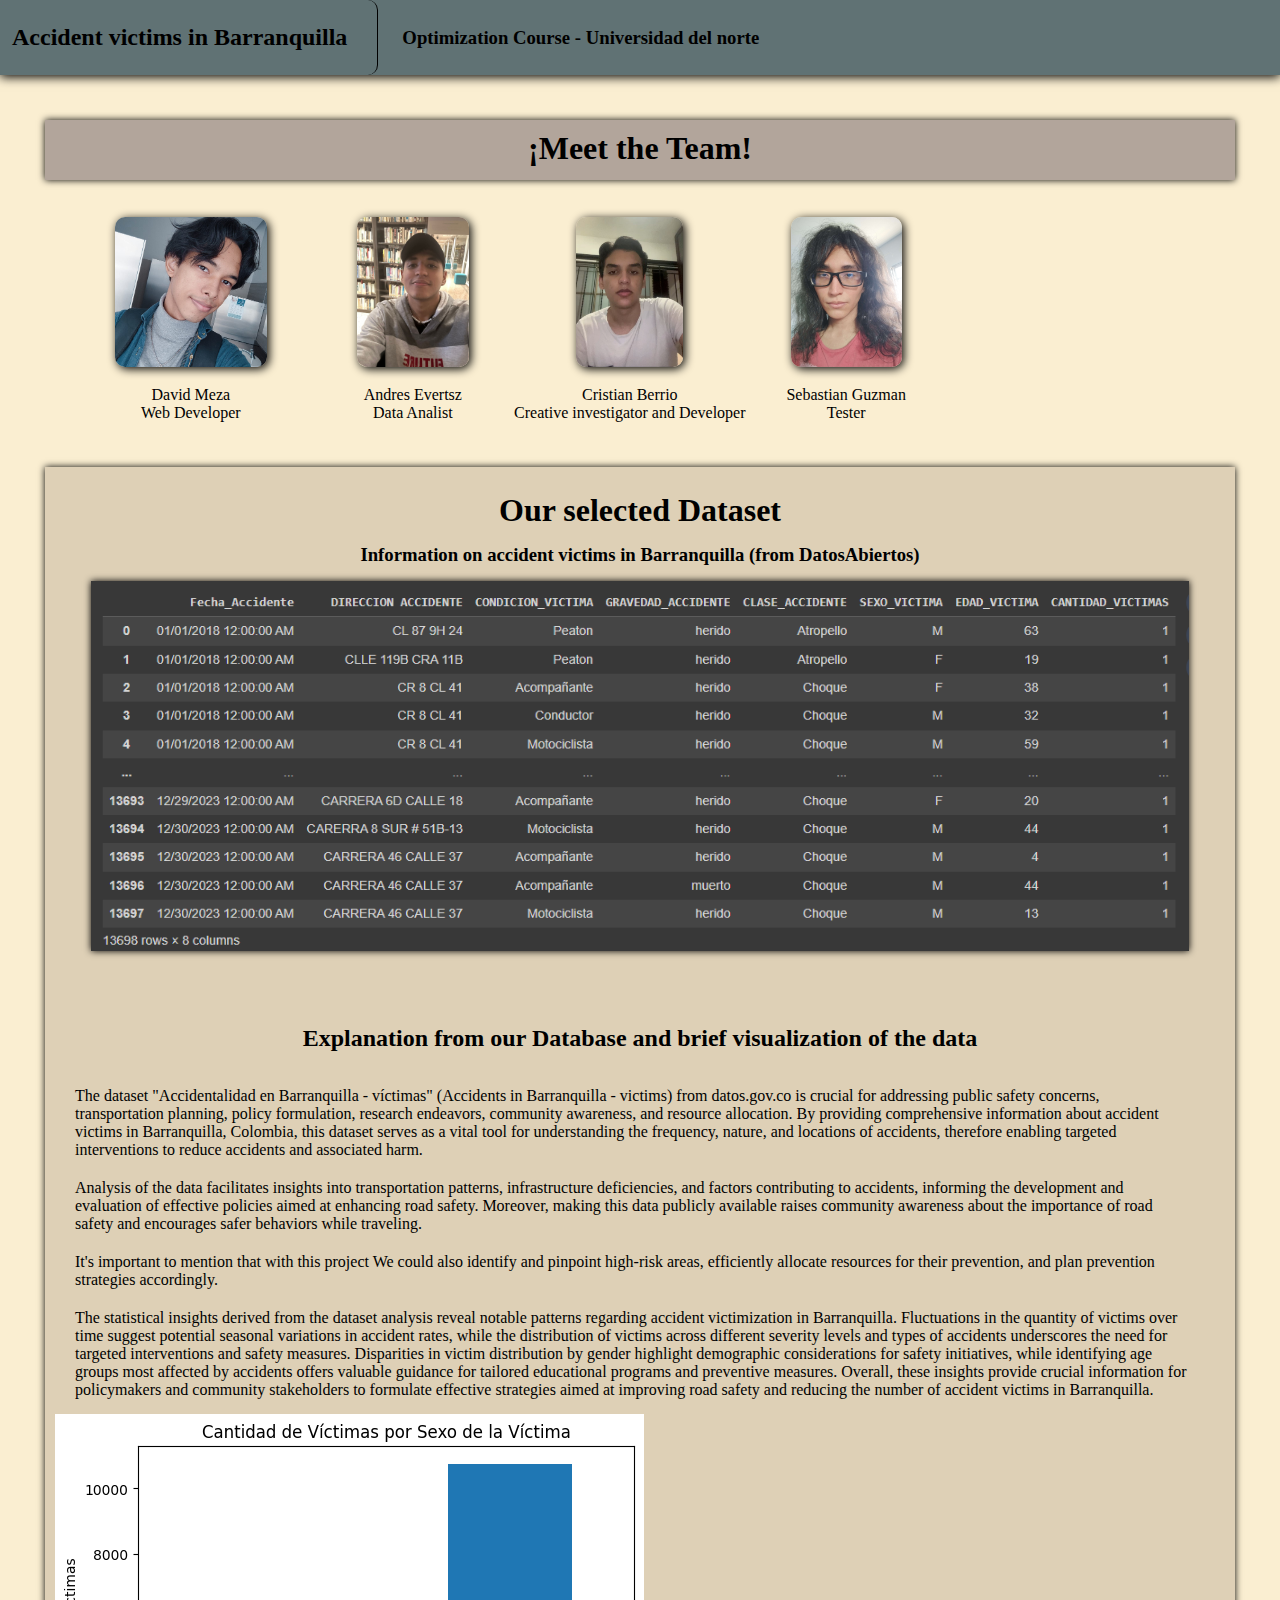
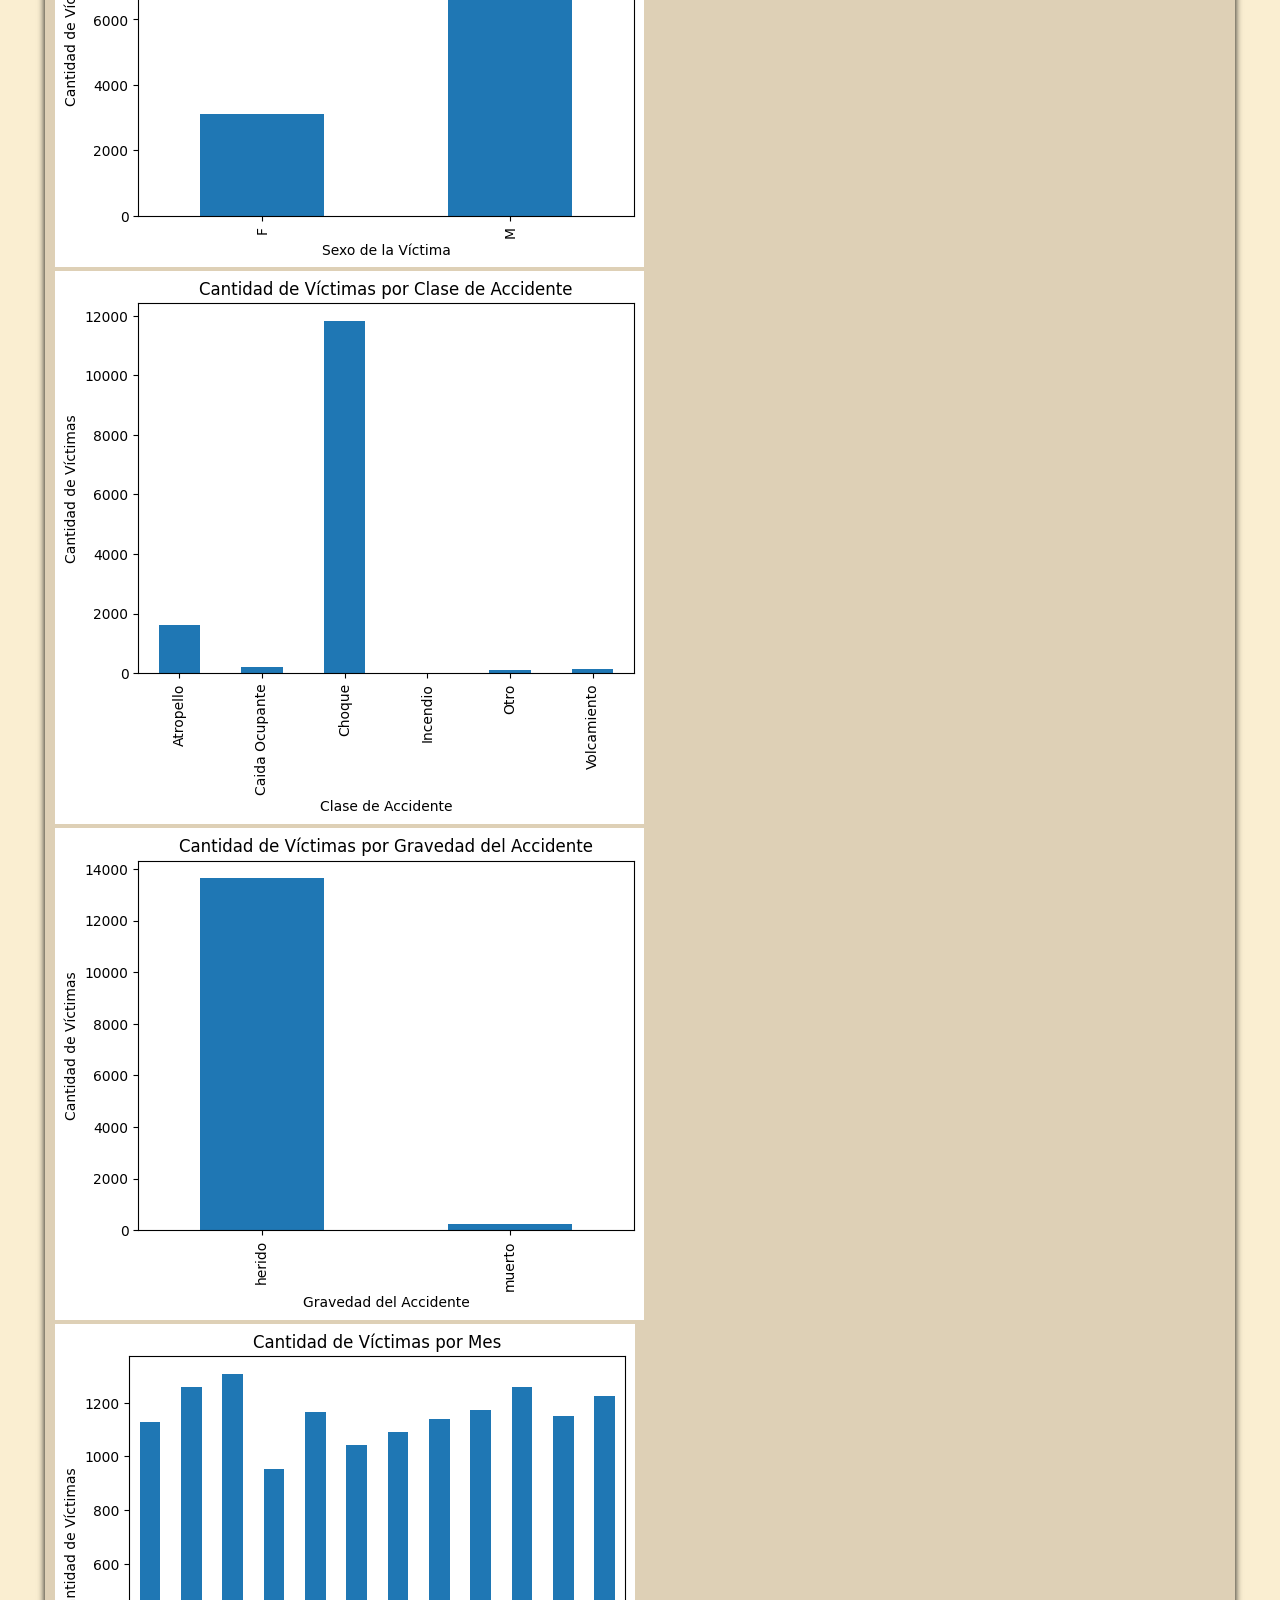
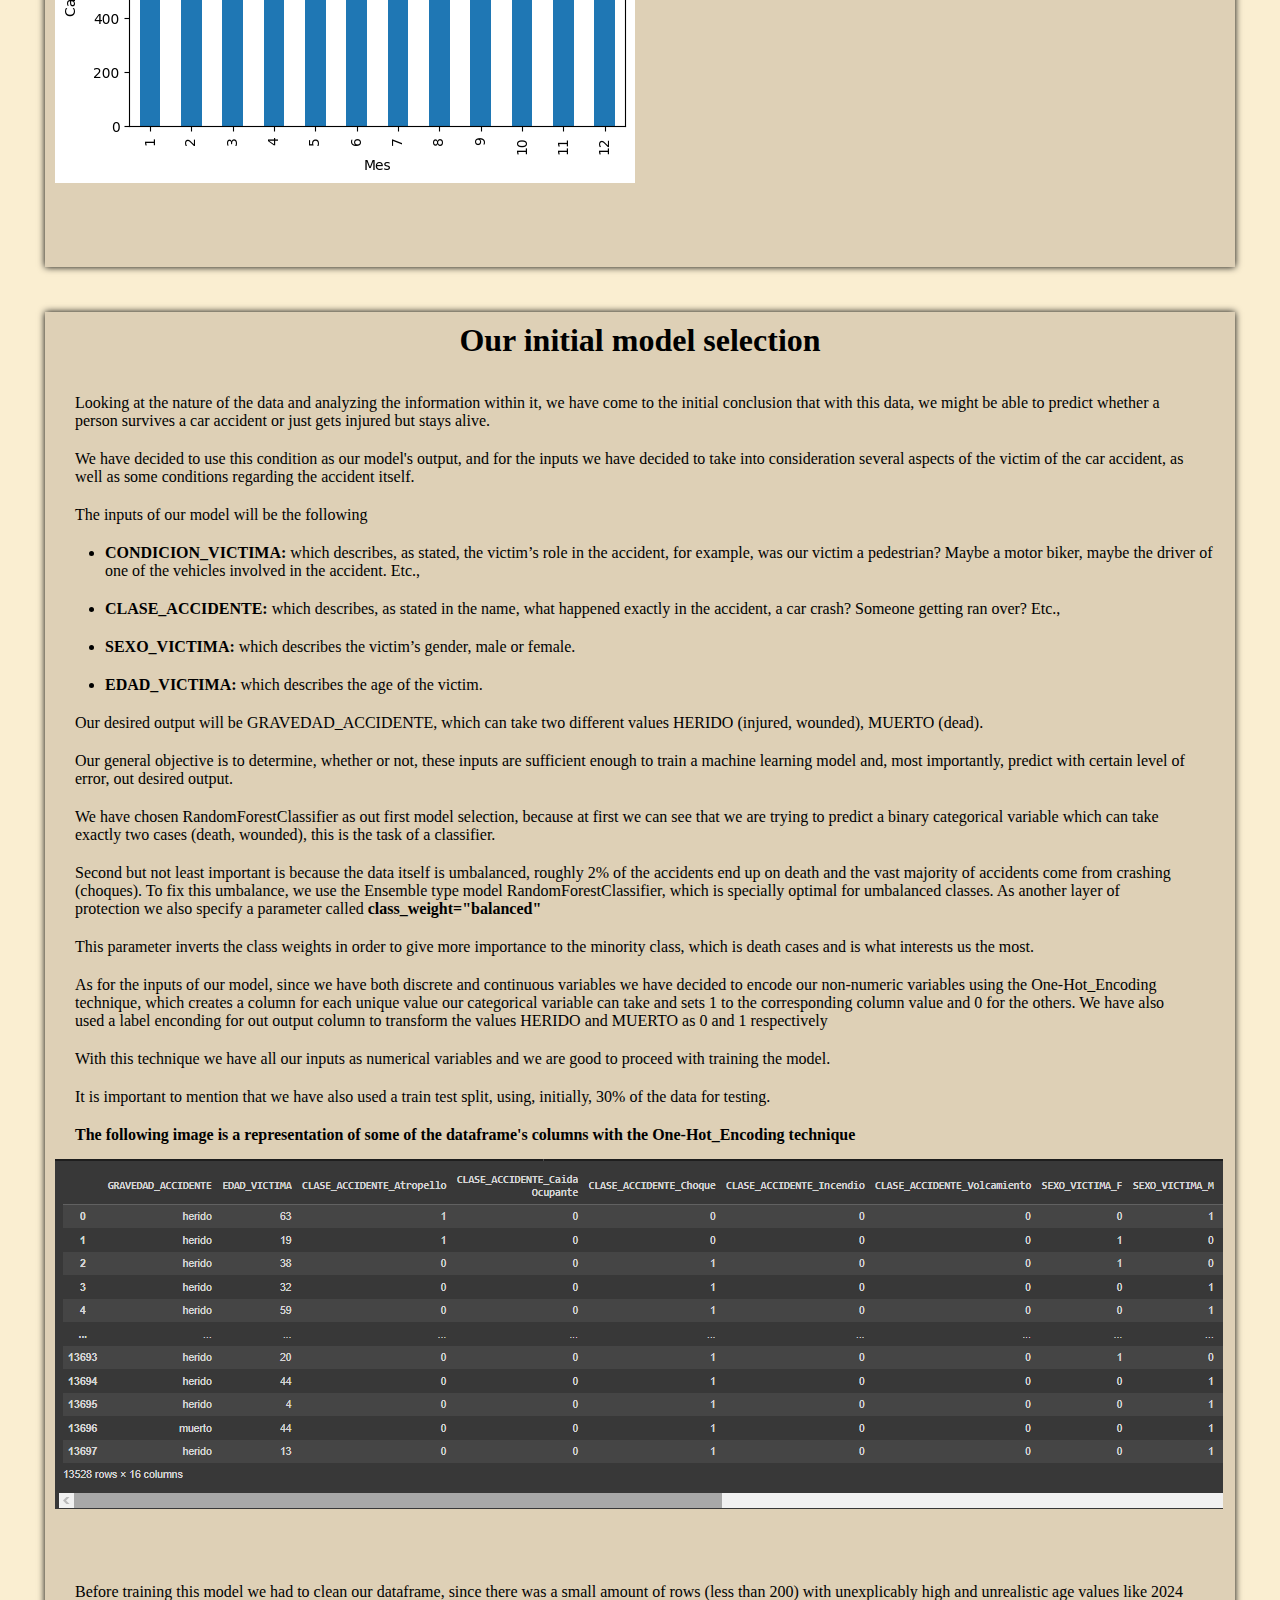
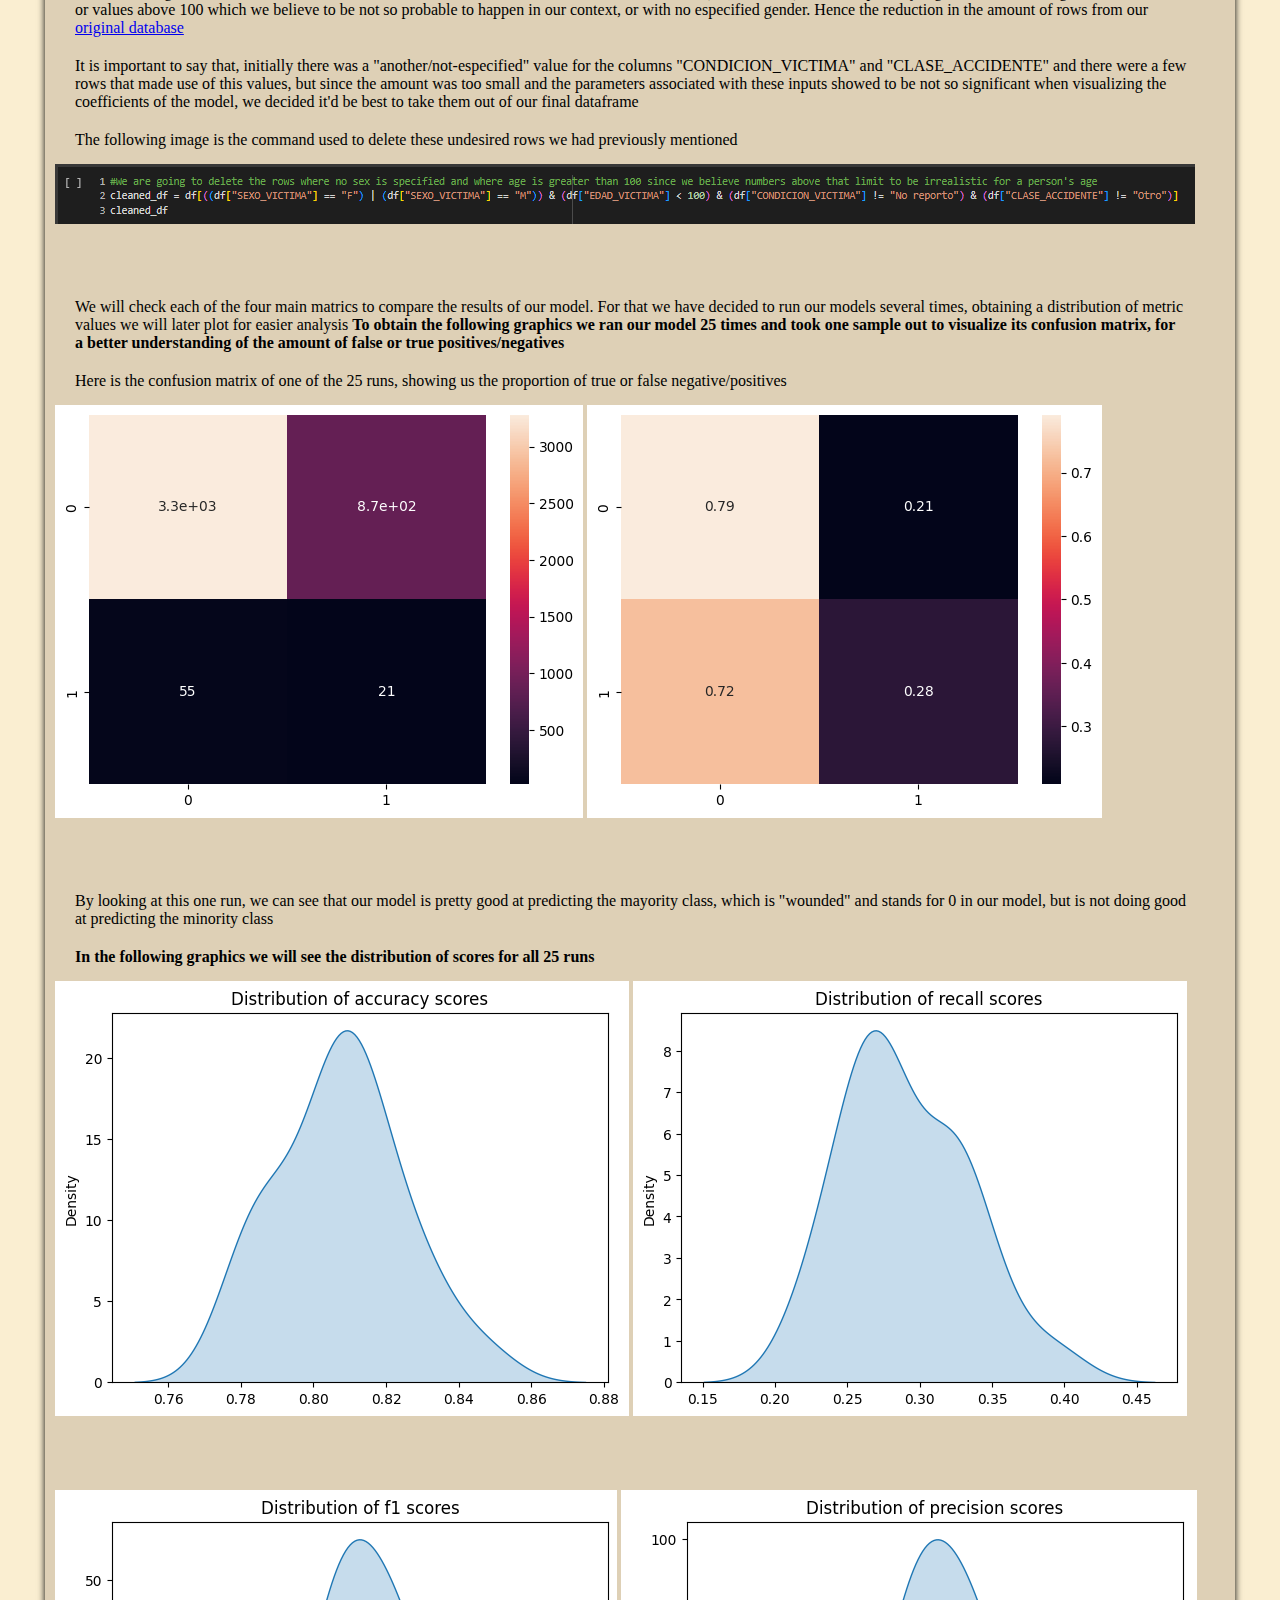
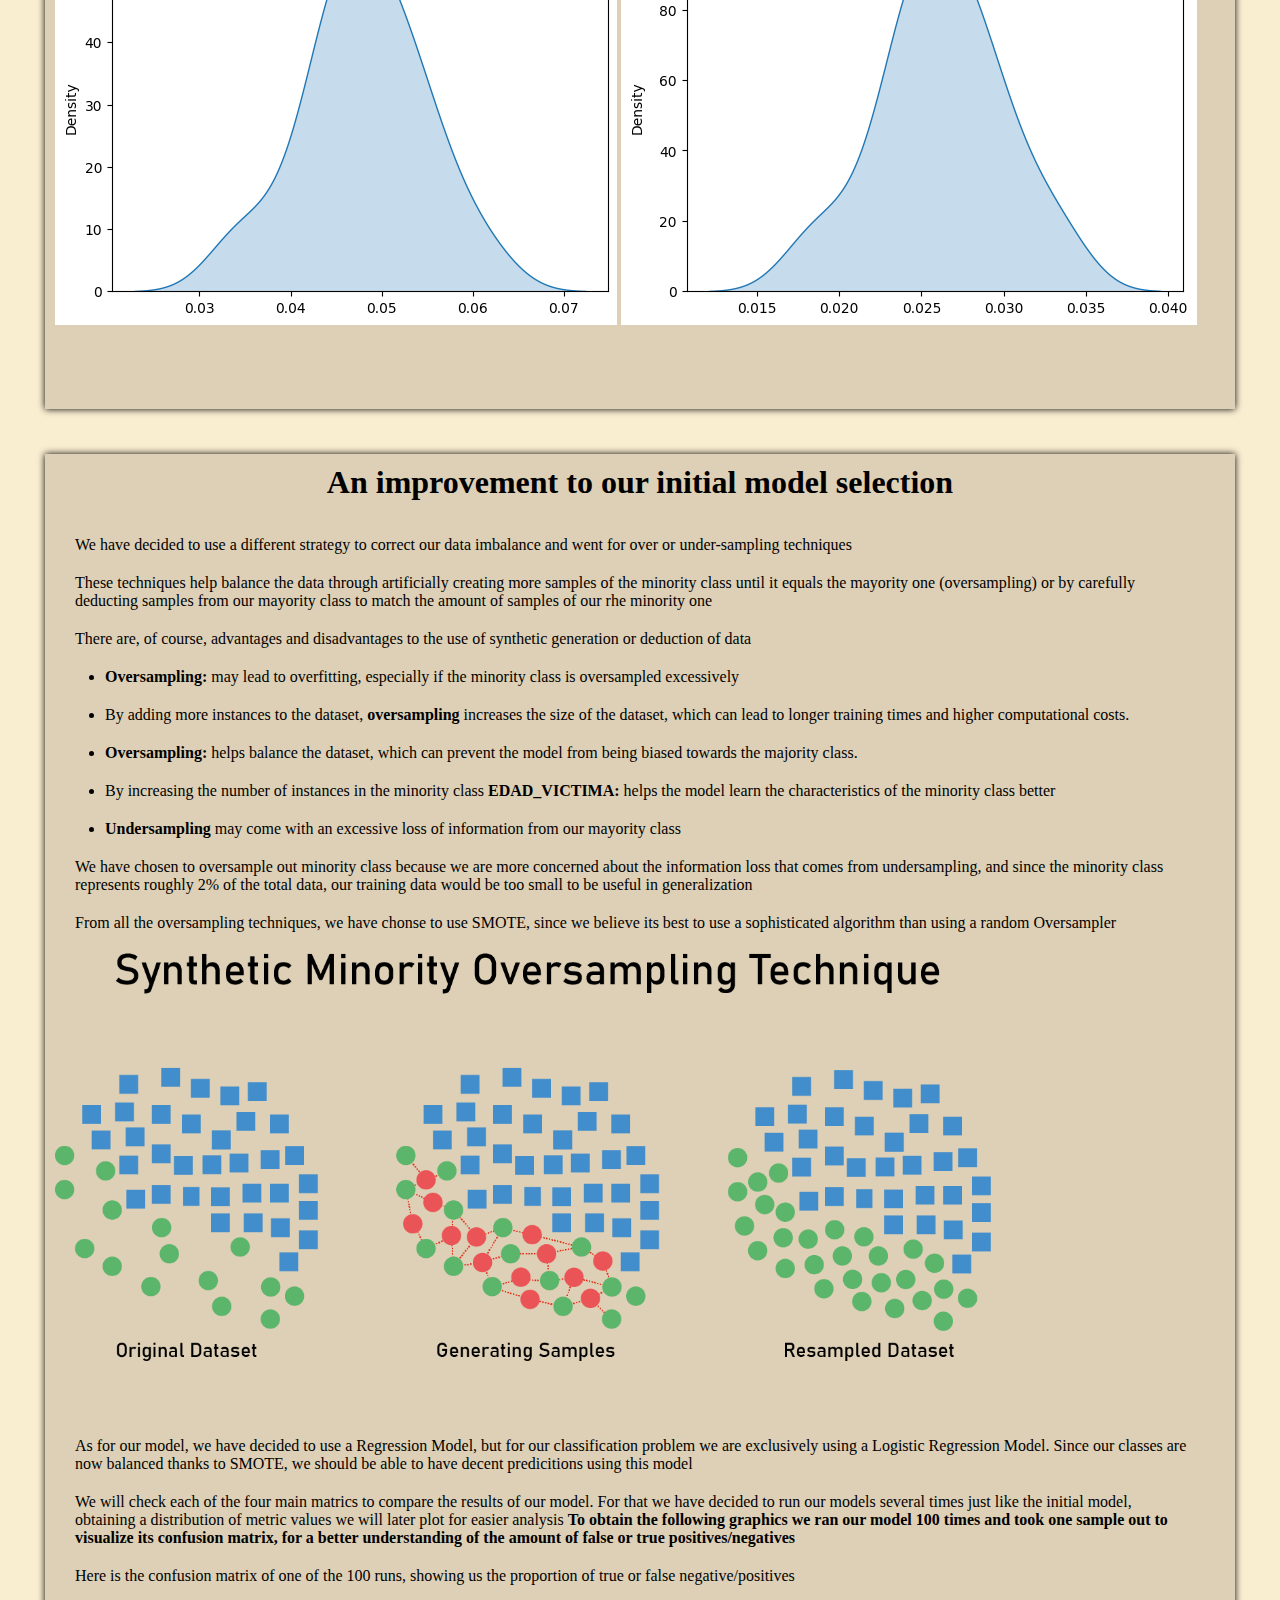
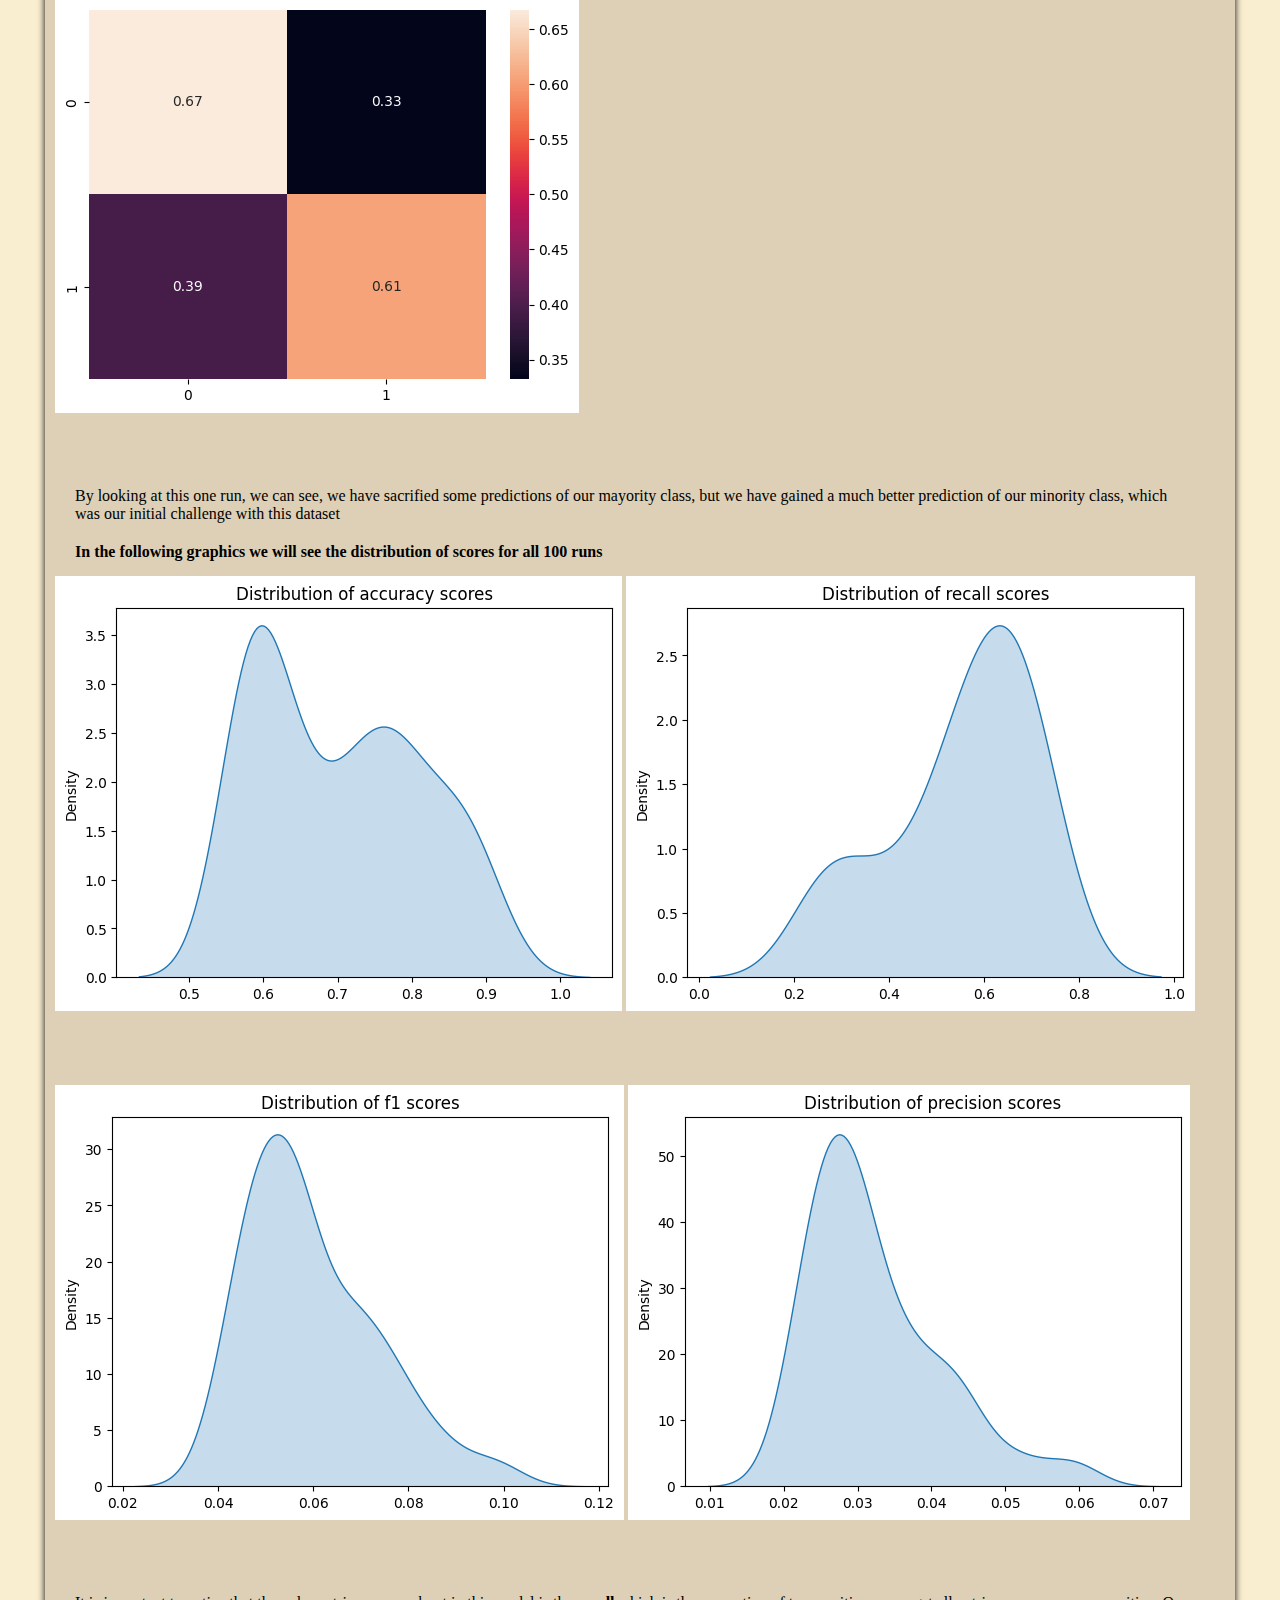
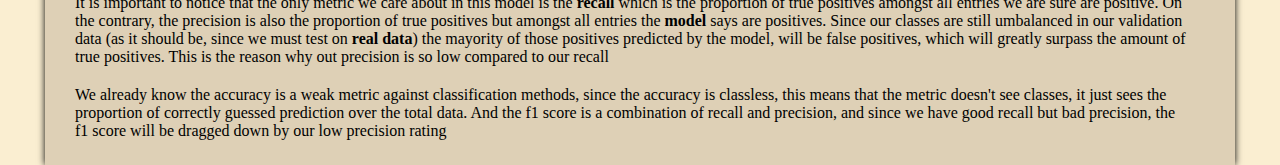
<file: index.html>
<!DOCTYPE html>
<html>
  <head>
    <meta charset="utf-8" />
    <meta http-equiv="X-UA-Compatible" content="IE=edge" />
    <title>
      Information on accident victims in Barranquilla - Universidad del Norte
    </title>
    <meta name="viewport" content="width=device-width, initial-scale=1" />
    <link rel="stylesheet" type="text/css" media="screen" href="styles.css" />
  </head>

  <header>
    <div id="title">
      <h2>Accident victims in Barranquilla</h2>
    </div>

    <div id="title2">
      <h3>Optimization Course - Universidad del norte</h3>
    </div>
  </header>

  <div class="clearfix"></div>

  <body>
    <div id="content1">
      <h1>¡Meet the Team!</h1>

      <div id="teamDesc">
        <ol>
          <li>
            <img class="fotoPersona" src="Fotos/david.jpg" alt="David Meza" />
            <p>David Meza</p>
            <p>Web Developer</p>
          </li>
          <li>
            <img
              class="fotoPersona"
              src="Fotos/andres.jpeg"
              alt="Andres Evertsz"
            />
            <p>Andres Evertsz</p>
            <p>Data Analist</p>
          </li>
          <li>
            <img
              src="Fotos/foto.png"
              alt="Cristian Berrio"
              class="fotoPersona"
            />
            <p>Cristian Berrio</p>
            <p>Creative investigator and Developer</p>
          </li>
          <li>
            <img
              src="Fotos/sebastian.jpg"
              alt="Sebastian Guzman"
              class="fotoPersona"
            />
            <p>Sebastian Guzman</p>
            <p>Tester</p>
          </li>
        </ol>
      </div>
    </div>

    <div class="clearfix"></div>

    <div id="content2">
      <h1 class="content2parr" , id="origin_database">Our selected Dataset</h1>
      <h3 class="content2parr">
        Information on accident victims in Barranquilla (from DatosAbiertos)
      </h3>

      <div class="dataset">
        <img
          src="Fotos/Dataset.png"
          alt="Celdas del dataset seleccionado"
          class="fotoDF"
        />
      </div>

      <div class="descripcion">
        <h2 class="title_desc">
          Explanation from our Database and brief visualization of the data
        </h2>

        <div class="parrafoDesc">
          <p>
            The dataset "Accidentalidad en Barranquilla - víctimas" (Accidents
            in Barranquilla - victims) from datos.gov.co is crucial for
            addressing public safety concerns, transportation planning, policy
            formulation, research endeavors, community awareness, and resource
            allocation. By providing comprehensive information about accident
            victims in Barranquilla, Colombia, this dataset serves as a vital
            tool for understanding the frequency, nature, and locations of
            accidents, therefore enabling targeted interventions to reduce
            accidents and associated harm.
          </p>
        </div>

        <div class="parrafoDesc">
          <p>
            Analysis of the data facilitates insights into transportation
            patterns, infrastructure deficiencies, and factors contributing to
            accidents, informing the development and evaluation of effective
            policies aimed at enhancing road safety. Moreover, making this data
            publicly available raises community awareness about the importance
            of road safety and encourages safer behaviors while traveling.
          </p>
        </div>

        <div class="parrafoDesc">
          <p>
            It's important to mention that with this project We could also
            identify and pinpoint high-risk areas, efficiently allocate
            resources for their prevention, and plan prevention strategies
            accordingly.
          </p>
        </div>
        <div class="parrafoDesc">
          <p>
            The statistical insights derived from the dataset analysis reveal
            notable patterns regarding accident victimization in Barranquilla.
            Fluctuations in the quantity of victims over time suggest potential
            seasonal variations in accident rates, while the distribution of
            victims across different severity levels and types of accidents
            underscores the need for targeted interventions and safety measures.
            Disparities in victim distribution by gender highlight demographic
            considerations for safety initiatives, while identifying age groups
            most affected by accidents offers valuable guidance for tailored
            educational programs and preventive measures. Overall, these
            insights provide crucial information for policymakers and community
            stakeholders to formulate effective strategies aimed at improving
            road safety and reducing the number of accident victims in
            Barranquilla.
          </p>
        </div>

        <div class="dataset">
          <img
            src="Fotos/VictimasPorSexo.png"
            alt="Numero de Victimas Por Sexo"
            class="foto_desc"
          />
          <img
            src="Fotos/VictimasPorClase.png"
            alt="VictimasPorClase"
            class="foto_desc"
          />
          <img
            src="Fotos/VictimasPorGravedad.png"
            alt="VictimasPorClase"
            class="foto_desc"
          />
          <img
            src="Fotos/VictimasPorMes.png"
            alt="VictimasPorClase"
            class="foto_desc"
          />
        </div>
      </div>
    </div>

    <div class="clearfix"></div>

    <div id="content3">
      <div class="descripcion">
        <h1 class="title_desc">Our initial model selection</h1>
        <div class="parrafoDesc">
          <p>
            Looking at the nature of the data and analyzing the information
            within it, we have come to the initial conclusion that with this
            data, we might be able to predict whether a person survives a car
            accident or just gets injured but stays alive.
          </p>
        </div>
        <div class="parrafoDesc">
          <p>
            We have decided to use this condition as our model's output, and for
            the inputs we have decided to take into consideration several
            aspects of the victim of the car accident, as well as some
            conditions regarding the accident itself.
          </p>
        </div>
        <div class="parrafoDesc">
          <p>The inputs of our model will be the following</p>
          <ul class="lista">
            <li class="item_lista">
              <strong>CONDICION_VICTIMA:</strong> which describes, as stated,
              the victim’s role in the accident, for example, was our victim a
              pedestrian? Maybe a motor biker, maybe the driver of one of the
              vehicles involved in the accident. Etc.,
            </li>
            <li class="item_lista">
              <strong>CLASE_ACCIDENTE:</strong> which describes, as stated in
              the name, what happened exactly in the accident, a car crash?
              Someone getting ran over? Etc.,
            </li>
            <li class="item_lista">
              <strong>SEXO_VICTIMA:</strong> which describes the victim’s
              gender, male or female.
            </li>
            <li class="item_lista">
              <strong>EDAD_VICTIMA:</strong> which describes the age of the
              victim.
            </li>
          </ul>
        </div>
        <div class="parrafoDesc">
          <p>
            Our desired output will be GRAVEDAD_ACCIDENTE, which can take two
            different values HERIDO (injured, wounded), MUERTO (dead).
          </p>
        </div>
        <div class="parrafoDesc">
          <p>
            Our general objective is to determine, whether or not, these inputs
            are sufficient enough to train a machine learning model and, most
            importantly, predict with certain level of error, out desired
            output.
          </p>
        </div>
        <div class="parrafoDesc">
          <p>
            We have chosen RandomForestClassifier as out first model selection,
            because at first we can see that we are trying to predict a binary
            categorical variable which can take exactly two cases (death,
            wounded), this is the task of a classifier.
          </p>
        </div>
        <div class="parrafoDesc">
          <p>
            Second but not least important is because the data itself is
            umbalanced, roughly 2% of the accidents end up on death and the vast
            majority of accidents come from crashing (choques). To fix this
            umbalance, we use the Ensemble type model RandomForestClassifier,
            which is specially optimal for umbalanced classes. As another layer
            of protection we also specify a parameter called
            <strong>class_weight="balanced"</strong>
          </p>
        </div>
        <div class="parrafoDesc">
          <p>
            This parameter inverts the class weights in order to give more
            importance to the minority class, which is death cases and is what
            interests us the most.
          </p>
        </div>
        <div class="parrafoDesc">
          <p>
            As for the inputs of our model, since we have both discrete and
            continuous variables we have decided to encode our non-numeric
            variables using the One-Hot_Encoding technique, which creates a
            column for each unique value our categorical variable can take and
            sets 1 to the corresponding column value and 0 for the others. We
            have also used a label enconding for out output column to transform
            the values HERIDO and MUERTO as 0 and 1 respectively
          </p>
        </div>
        <div class="parrafoDesc">
          <p>
            With this technique we have all our inputs as numerical variables
            and we are good to proceed with training the model.
          </p>
        </div>
        <div class="parrafoDesc">
          <p>
            It is important to mention that we have also used a train test
            split, using, initially, 30% of the data for testing.
          </p>
        </div>
        <div class="parrafoDesc">
          <p>
            <strong
              >The following image is a representation of some of the
              dataframe's columns with the One-Hot_Encoding technique
            </strong>
          </p>
        </div>
        <div class="dataset">
          <img
            src="Fotos/OneHotEncodedDataframe.png"
            alt="Algunas celdas del dataset arreglado"
          />
        </div>
        <div class="parrafoDesc">
          <p>
            Before training this model we had to clean our dataframe, since
            there was a small amount of rows (less than 200) with unexplicably
            high and unrealistic age values like 2024 or values above 100 which
            we believe to be not so probable to happen in our context, or with
            no especified gender. Hence the reduction in the amount of rows from
            our <a href="#origin_database">original database</a>
          </p>
        </div>
        <div class="parrafoDesc">
          <p>
            It is important to say that, initially there was a
            "another/not-especified" value for the columns "CONDICION_VICTIMA"
            and "CLASE_ACCIDENTE" and there were a few rows that made use of
            this values, but since the amount was too small and the parameters
            associated with these inputs showed to be not so significant when
            visualizing the coefficients of the model, we decided it'd be best
            to take them out of our final dataframe
          </p>
        </div>
        <div class="parrafoDesc">
          <p>
            The following image is the command used to delete these undesired
            rows we had previously mentioned
          </p>
        </div>
        <div class="dataset">
          <img
            src="Fotos/cleaningCommand.png"
            alt="Comando para quitar filas no deseadas"
          />
        </div>
        <div class="parrafoDesc">
          <p>
            We will check each of the four main matrics to compare the results
            of our model. For that we have decided to run our models several
            times, obtaining a distribution of metric values we will later plot
            for easier analysis
            <strong
              >To obtain the following graphics we ran our model 25 times and
              took one sample out to visualize its confusion matrix, for a
              better understanding of the amount of false or true
              positives/negatives</strong
            >
          </p>
        </div>
        <div class="parrafoDesc">
          <p>
            Here is the confusion matrix of one of the 25 runs, showing us the
            proportion of true or false negative/positives
          </p>
        </div>
        <div class="dataset">
          <img
            src="Fotos/bad_cm_norNorm.png"
            alt="Matriz de confusion del modelo 1"
          />
          <img
            src="Fotos/bad_cm_Norm.png"
            alt="matriz de confusion normalizada del modelo 1"
          />
        </div>
        <div class="parrafoDesc">
          <p>
            By looking at this one run, we can see that our model is pretty good
            at predicting the mayority class, which is "wounded" and stands for
            0 in our model, but is not doing good at predicting the minority
            class
          </p>
        </div>
        <div class="parrafoDesc">
          <p>
            <strong
              >In the following graphics we will see the distribution of scores
              for all 25 runs
            </strong>
          </p>
        </div>
        <div class="dataset">
          <img src="Fotos/bad_acc_scores.png" alt="accuracy del modelo 1" />
          <img src="Fotos/bac_rec_scores.png" alt="recall del modelo 1" />
        </div>
        <div class="dataset">
          <img src="Fotos/bad_f1_scores.png" alt="f1 del modelo 1" />
          <img src="Fotos/bad_pre_scores.png" alt="precision del modelo 1" />
        </div>
      </div>
    </div>

    <div class="clearfix"></div>

    <div id="content4">
      <div class="descripcion">
        <h1 class="title_desc">
          An improvement to our initial model selection
        </h1>
        <div class="parrafoDesc">
          <p>
            We have decided to use a different strategy to correct our data
            imbalance and went for over or under-sampling techniques
          </p>
        </div>

        <div class="parrafoDesc">
          <p>
            These techniques help balance the data through artificially creating
            more samples of the minority class until it equals the mayority one
            (oversampling) or by carefully deducting samples from our mayority
            class to match the amount of samples of our rhe minority one
          </p>
        </div>
        <div class="parrafoDesc">
          <p>
            There are, of course, advantages and disadvantages to the use of
            synthetic generation or deduction of data
          </p>
          <ul class="lista">
            <li class="item_lista">
              <strong>Oversampling:</strong> may lead to overfitting, especially
              if the minority class is oversampled excessively
            </li>
            <li class="item_lista">
              By adding more instances to the dataset,
              <strong>oversampling</strong> increases the size of the dataset,
              which can lead to longer training times and higher computational
              costs.
            </li>
            <li class="item_lista">
              <strong>Oversampling:</strong> helps balance the dataset, which
              can prevent the model from being biased towards the majority
              class.
            </li>
            <li class="item_lista">
              By increasing the number of instances in the minority class
              <strong>EDAD_VICTIMA:</strong> helps the model learn the
              characteristics of the minority class better
            </li>
            <li>
              <strong>Undersampling</strong> may come with an excessive loss of
              information from our mayority class
            </li>
          </ul>
        </div>
        <div class="parrafoDesc">
          <p>
            We have chosen to oversample out minority class because we are more
            concerned about the information loss that comes from undersampling,
            and since the minority class represents roughly 2% of the total
            data, our training data would be too small to be useful in
            generalization
          </p>
        </div>
        <div class="parrafoDesc">
          <p>
            From all the oversampling techniques, we have chonse to use SMOTE,
            since we believe its best to use a sophisticated algorithm than
            using a random Oversampler
          </p>
        </div>
        <div class="dataset">
          <img id="smote" src="/Fotos/Smote.png" alt="Smote" />
        </div>
        <div class="parrafoDesc">
          <p>
            As for our model, we have decided to use a Regression Model, but for
            our classification problem we are exclusively using a Logistic
            Regression Model. Since our classes are now balanced thanks to
            SMOTE, we should be able to have decent predicitions using this
            model
          </p>
        </div>
        <div class="parrafoDesc">
          <p>
            We will check each of the four main matrics to compare the results
            of our model. For that we have decided to run our models several
            times just like the initial model, obtaining a distribution of
            metric values we will later plot for easier analysis
            <strong
              >To obtain the following graphics we ran our model 100 times and
              took one sample out to visualize its confusion matrix, for a
              better understanding of the amount of false or true
              positives/negatives</strong
            >
          </p>
        </div>
        <div class="parrafoDesc">
          <p>
            Here is the confusion matrix of one of the 100 runs, showing us the
            proportion of true or false negative/positives
          </p>
        </div>
        <div class="dataset">
          <img
            src="Fotos/good_cm_Norm.png"
            alt="Matriz de confusion del modelo 2"
          />
        </div>
        <div class="parrafoDesc">
          <p>
            By looking at this one run, we can see, we have sacrified some
            predictions of our mayority class, but we have gained a much better
            prediction of our minority class, which was our initial challenge
            with this dataset
          </p>
        </div>
        <div class="parrafoDesc">
          <p>
            <strong
              >In the following graphics we will see the distribution of scores
              for all 100 runs
            </strong>
          </p>
        </div>
        <div class="dataset">
          <img src="Fotos/good_acc_scores.png" alt="accuracy del modelo 2" />
          <img src="Fotos/good_rec_scores.png" alt="recall del modelo 2" />
        </div>
        <div class="dataset">
          <img src="Fotos/good_f1_scores.png" alt="f1 del modelo 2" />
          <img src="Fotos/good_pre_scores.png" alt="precision del modelo 2" />
        </div>
        <div class="parrafoDesc">
          <p>
            It is important to notice that the only metric we care about in this
            model is the <strong>recall</strong>
            which is the proportion of true positives amongst all entries we are
            sure are positive. On the contrary, the precision is also the
            proportion of true positives but amongst all entries the
            <strong>model</strong> says are positives. Since our classes are
            still umbalanced in our validation data (as it should be, since we
            must test on <strong>real data</strong>) the mayority of those
            positives predicted by the model, will be false positives, which
            will greatly surpass the amount of true positives. This is the
            reason why out precision is so low compared to our recall
          </p>
        </div>
        <div class="parrafoDesc">
          <p>
            We already know the accuracy is a weak metric against classification
            methods, since the accuracy is classless, this means that the metric
            doesn't see classes, it just sees the proportion of correctly
            guessed prediction over the total data. And the f1 score is a
            combination of recall and precision, and since we have good recall
            but bad precision, the f1 score will be dragged down by our low
            precision rating
          </p>
        </div>
      </div>
    </div>
  </body>
</html>
</file>
<file: styles.css>
*{
    margin: 0px;
    padding: 0px;
}
.clearfix{
    clear: both;
}

.fotoPersona{
    width: calc(100%-60%);
    height: 150px;
    border-radius: 10px;
    box-shadow: 2px 2px 10px black;
    margin: 15px 45px;
}

body{
    background-color: rgb(250, 238, 209)    ;
}

header div{
    float: left;
    margin: 0px 12px;
    border-radius: 10px;
}

#title{
    border-right: 1px solid black;
    padding-right: 30px;
}

header{
    background-color: rgb(96, 114, 116);
    height: 75px;
    line-height: 75px;
    width: 100%;
    box-shadow: 0px 2px 10px black;    
    
}

#content1{
    background-color: rgb(178, 165, 155);
    padding: 10px;
    margin: 45px 45px 0px 45px;
    text-align: center;
    height: 40px;
    box-shadow: 0px 0px 7px black;
}

#teamDesc ol li{
    margin-top: 20px;
    float: left;
    list-style: none;
}

#teamDesc{
    margin: 15px 15px;
}

#content2{
    background-color: rgb(222, 208, 182);
    padding: 10px;
    margin: 45px 45px 0px 45px;
    text-align: center;
    height: auto;
    box-shadow: 0px 0px 7px black;
}

.fotoDF{
    height: 369.9px;
    width: 1098px;
    box-shadow: 0px 0px 7px black;
}

.dataset{
    width: calc(100%-60%);
    margin-bottom: 70px;
}

#smote{
    width: 80%;
    height: 80%;
}

.content2parr{
    margin: 15px 0px;
}

.title_desc{
    text-align: center;
    margin-bottom: 35px;
}

.descripcion{
    text-align: left;
}

.parrafoDesc p{
    width: 100%;
    height: auto;
    margin: 20px 0px 15px 20px;
    width: 95%;
    
}

#content3{
    background-color: rgb(222, 208, 182);
    padding: 10px;
    margin: 45px 45px 0px 45px;
    text-align: center;
    height: auto;
    box-shadow: 0px 0px 7px black;
}

#content4{
    background-color: rgb(222, 208, 182);
    padding: 10px;
    margin: 45px 45px 0px 45px;
    text-align: center;
    height: auto;
    box-shadow: 0px 0px 7px black;
}

.lista{
    padding-left: 50px;
}

.item_lista{
    margin: 20px 0px;
}
</file>
